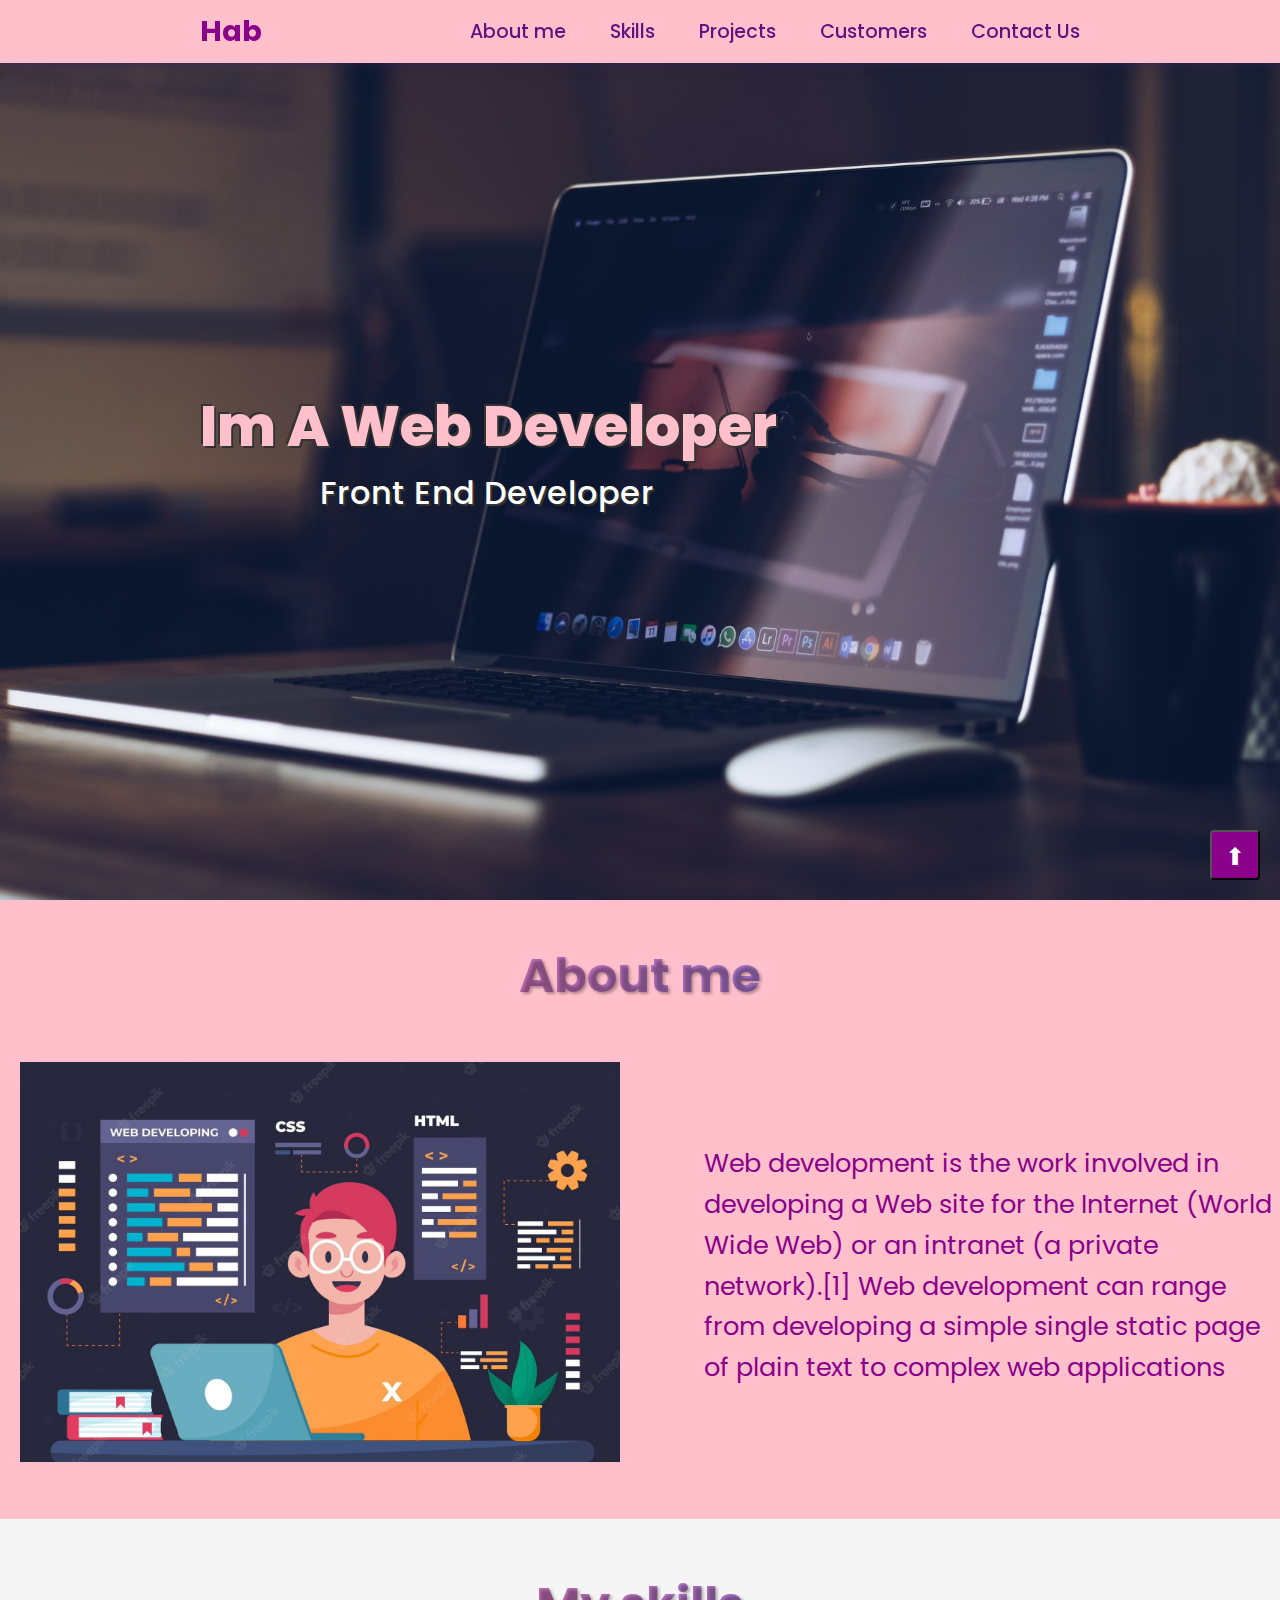
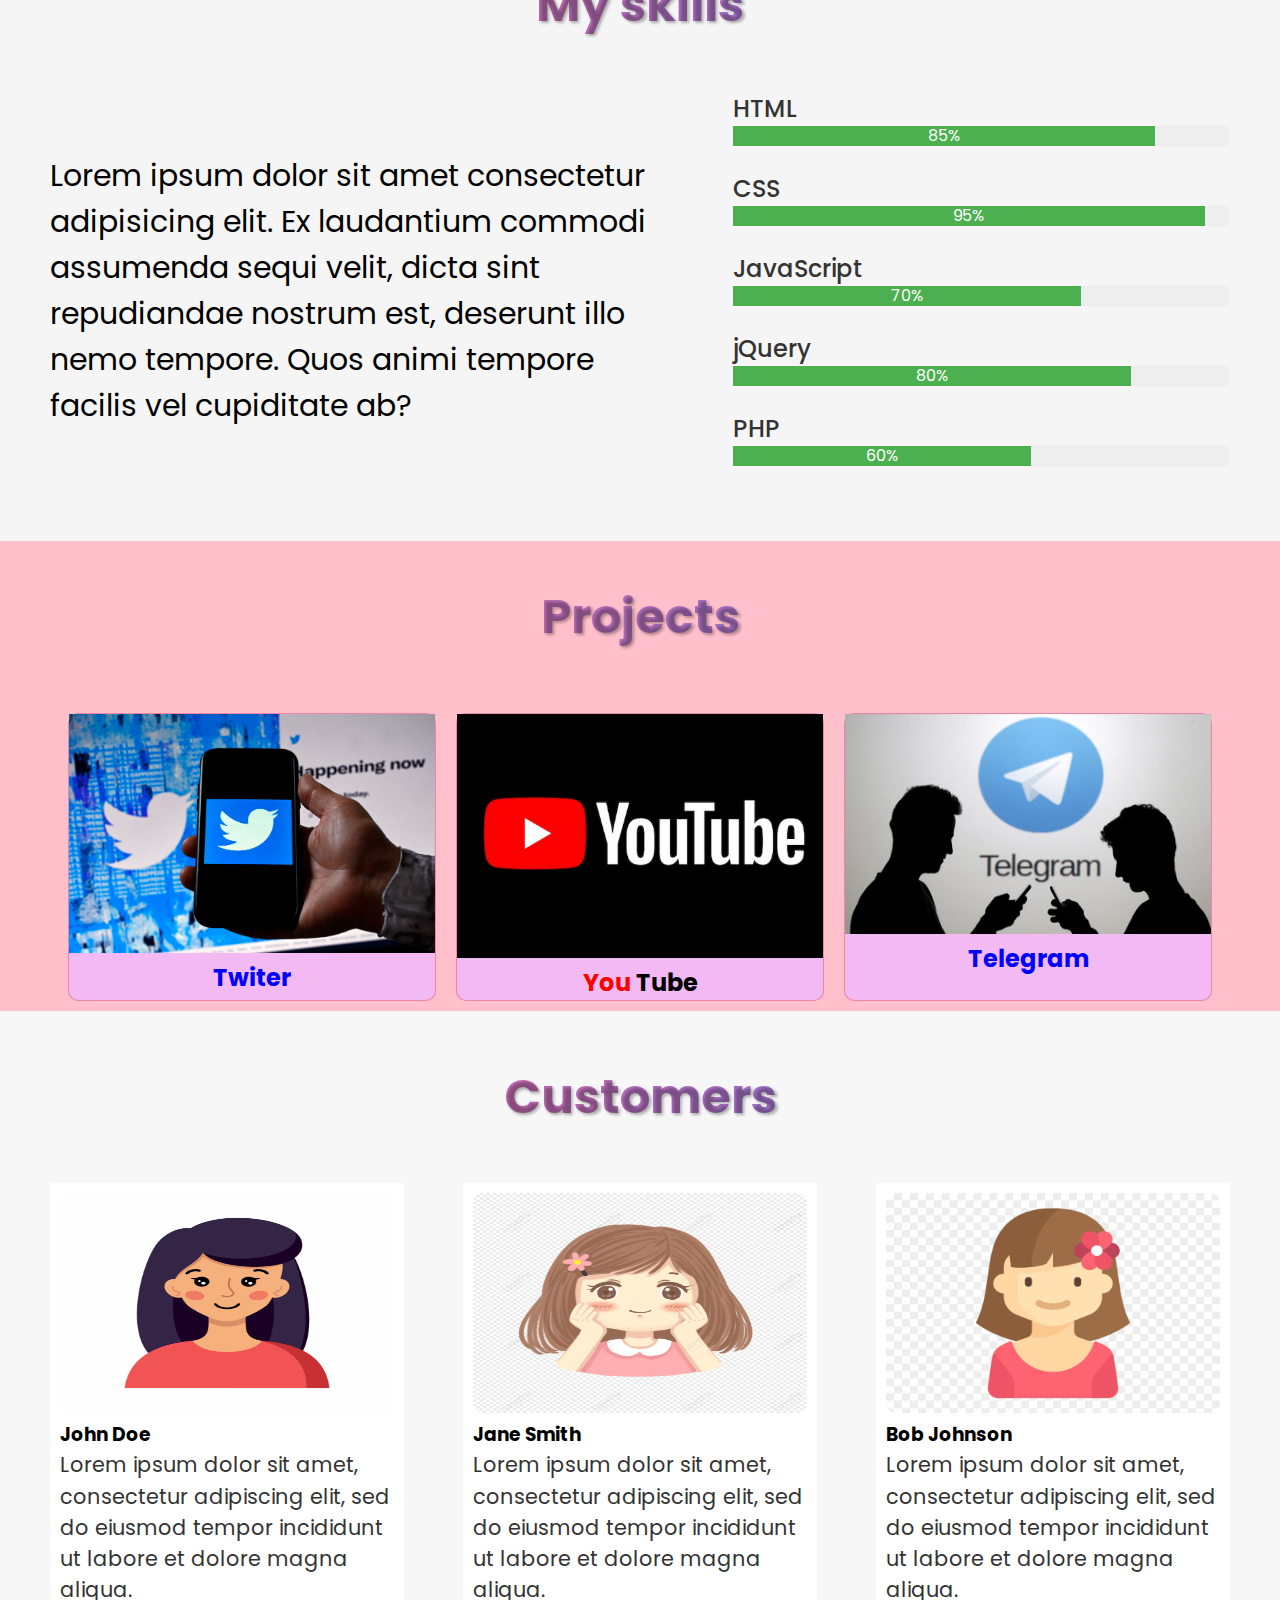
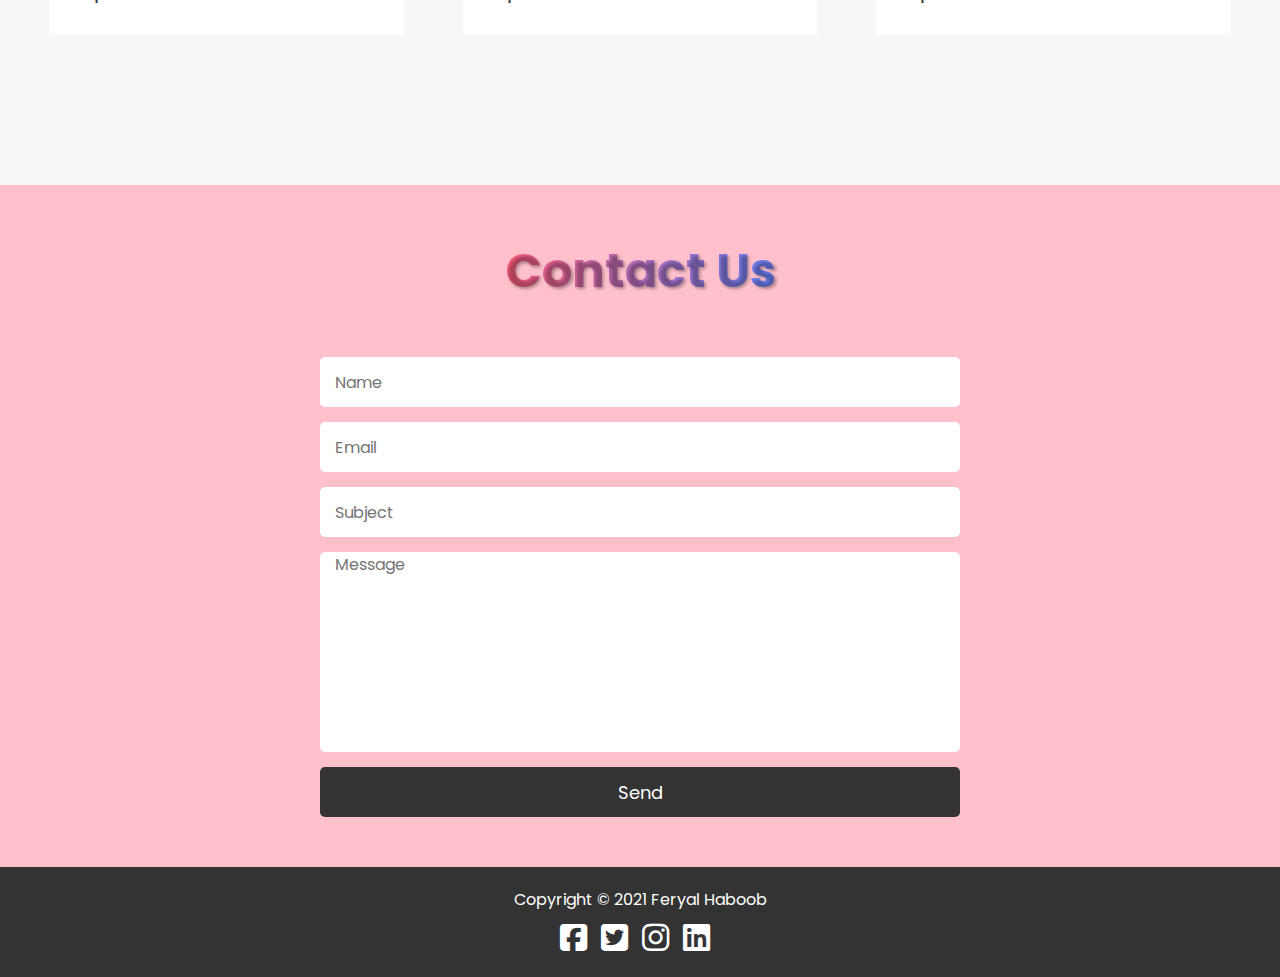
<file: index.html>
<!DOCTYPE html>
<html lang="en">

<head>
    <meta charset="UTF-8">
    <meta http-equiv="X-UA-Compatible" content="IE=edge">
    <meta name="viewport" content="width=device-width, initial-scale=1.0">
    <title>Feryal Haboob</title>
    <link rel="stylesheet" href="https://cdnjs.cloudflare.com/ajax/libs/font-awesome/6.2.1/css/all.min.css">
    <link
        href="https://fonts.googleapis.com/css2?family=Poppins:ital,wght@0,100;0,200;0,300;0,400;0,500;0,600;0,700;0,800;0,900;1,100;1,200;1,300;1,400;1,500;1,600;1,700;1,800;1,900&display=swap"
        rel="stylesheet">
    <link rel="stylesheet" href="./Css/style.css">
</head>

<body>
    <header>
        <a class="logo" href="#">Ha<span class="write-effect"></span></a>
        <nav>
            <a href="#About_me">About me</a>
            <a href="#Skills">Skills</a>
            <a href="#Projects">Projects</a>
            <a href="#Customers">Customers</a>
            <a href="#Contact Us">Contact Us</a>
        </nav>
    </header>

    <section class="main">
        <div>
            <h2>Im A Web Developer</h2>
            <h3>Front End Developer</h3>
        </div>
    </section>

    <section class="About_me" id="About_me">
        
        
        <h2 class="heading"> About me</h2>

        <div class="all">
            <div class="image-one">
                <img src="./img/webdav.jpeg" alt="" width="600px" height="400px">
                <!-- تعديل المسار  -->
            </div>
            <div class="hp">
                <!-- <div class="add"> <h2 >About Us</h2></div> -->
                <p>Web development is the work involved in developing a Web site for the Internet (World Wide Web) or an
                    intranet (a private network).[1] Web development can range from developing a simple single static
                    page of plain text to complex web applications</p>
            </div>
        </div>
    </section>
    <section class="My_skills" id="Skills">
        
        <h2 class="heading">My skills</h2>
        <div class="container">
            <div class="leftSide">
                <p>
                    Lorem ipsum dolor sit amet consectetur adipisicing elit. Ex laudantium commodi assumenda sequi velit, dicta sint repudiandae nostrum est, deserunt illo nemo tempore. Quos animi tempore facilis vel cupiditate ab?
                </p>
            </div>
           <div class="rightSide">
            <div class="skills">
                <h3>HTML</h3>
                <div class="progress">
                    <div class="progress-bar" style="width: 85%">85%</div>
                </div>
            </div>
            <div class="skills">
                <h3>CSS</h3>
                <div class="progress">
                    <div class="progress-bar" style="width: 95%">95%</div>
                </div>
            </div>
            <div class="skills">
                <h3>JavaScript</h3>
                <div class="progress">
                    <div class="progress-bar" style="width: 70%">70%</div>
                </div>
            </div>
            <div class="skills">
                <h3>jQuery</h3>
                <div class="progress">
                    <div class="progress-bar" style="width: 80%">80%</div>
                </div>
            </div>
            <div class="skills">
                <h3>PHP</h3>
                <div class="progress">
                    <div class="progress-bar" style="width: 60%">60%</div>
                </div>
            </div>
           </div>
        </div>
    </section>

    <section class="Project" id="Projects">
        
        <h1 class="heading"> Projects</h1>
        <div class="cont">
            <div class="box">
                <div class="image">
                    <img src="img/i2.jpg" alt="">
                </div>
                <a href="#" target="_blank">
                    <h2 style="color:blue">Twiter</h2>
                </a>
            </div>
            <!-- ********************************************************** -->
            <div class="box">
                <div class="image">
                    <img src="img/you.png" alt="">
                </div>
                <a href="#" target="_blank">
                    <h2 style="color:red">You <span style="color: black;">Tube</span></h2>
                </a>
            </div>
            <!-- ************************************************************* -->
            <div class="box">
                <div class="image">
                    <img src="img/tel.jpeg" alt="">
                </div>
                <a href="#" target="_blank">
                    <h2 style="color:blue">Telegram</h2>
                </a>
            </div>
        </div>
    </section>

    <section class="Customers" id="Customers">
        
        <h2 class="heading">Customers</h2>
        <div class="all">
            <div class="customer">
                <img src="./img/feryal.png" alt="">
                <h3>John Doe</h3>
                <p>Lorem ipsum dolor sit amet, consectetur adipiscing elit, sed do eiusmod tempor incididunt ut labore
                    et dolore magna aliqua.</p>
            </div>
            <div class="customer">
                <img src="./img/soso.png" alt="">
                <h3>Jane Smith</h3>
                <p>Lorem ipsum dolor sit amet, consectetur adipiscing elit, sed do eiusmod tempor incididunt ut labore
                    et dolore magna aliqua.</p>
            </div>
            <div class="customer">
                <img src="./img/farah.png" alt="">
                <h3>Bob Johnson</h3>
                <p>Lorem ipsum dolor sit amet, consectetur adipiscing elit, sed do eiusmod tempor incididunt ut labore
                    et dolore magna aliqua.</p>
            </div>
        </div>
    </section>

    <section class="Contact_Us" id="Contact Us">
        
        <h2 class="heading">Contact Us</h2>
        <form action="">
            <input type="text" placeholder="Name">
            <input type="email" placeholder="Email">
            <input type="text" placeholder="Subject">
            <textarea name="" id="" cols="30" rows="10" placeholder="Message"></textarea>
            <button type="submit">Send</button>
        </form>
    </section>

    <footer>
        <div>
            <p>Copyright &copy; 2021 Feryal Haboob</p>
            <div>
                <a href="#"><i class="fab fa-facebook-square"></i></a>
                <a href="#"><i class="fab fa-twitter-square"></i></a>
                <a href="#"><i class="fab fa-instagram"></i></a>
                <a href="#"><i class="fab fa-linkedin"></i></a>
            </div>
        </div>
    </footer>
    <button class="totop-btn">⬆</button>
    <script src="./index.js"></script>
</body>

</html>
</file>
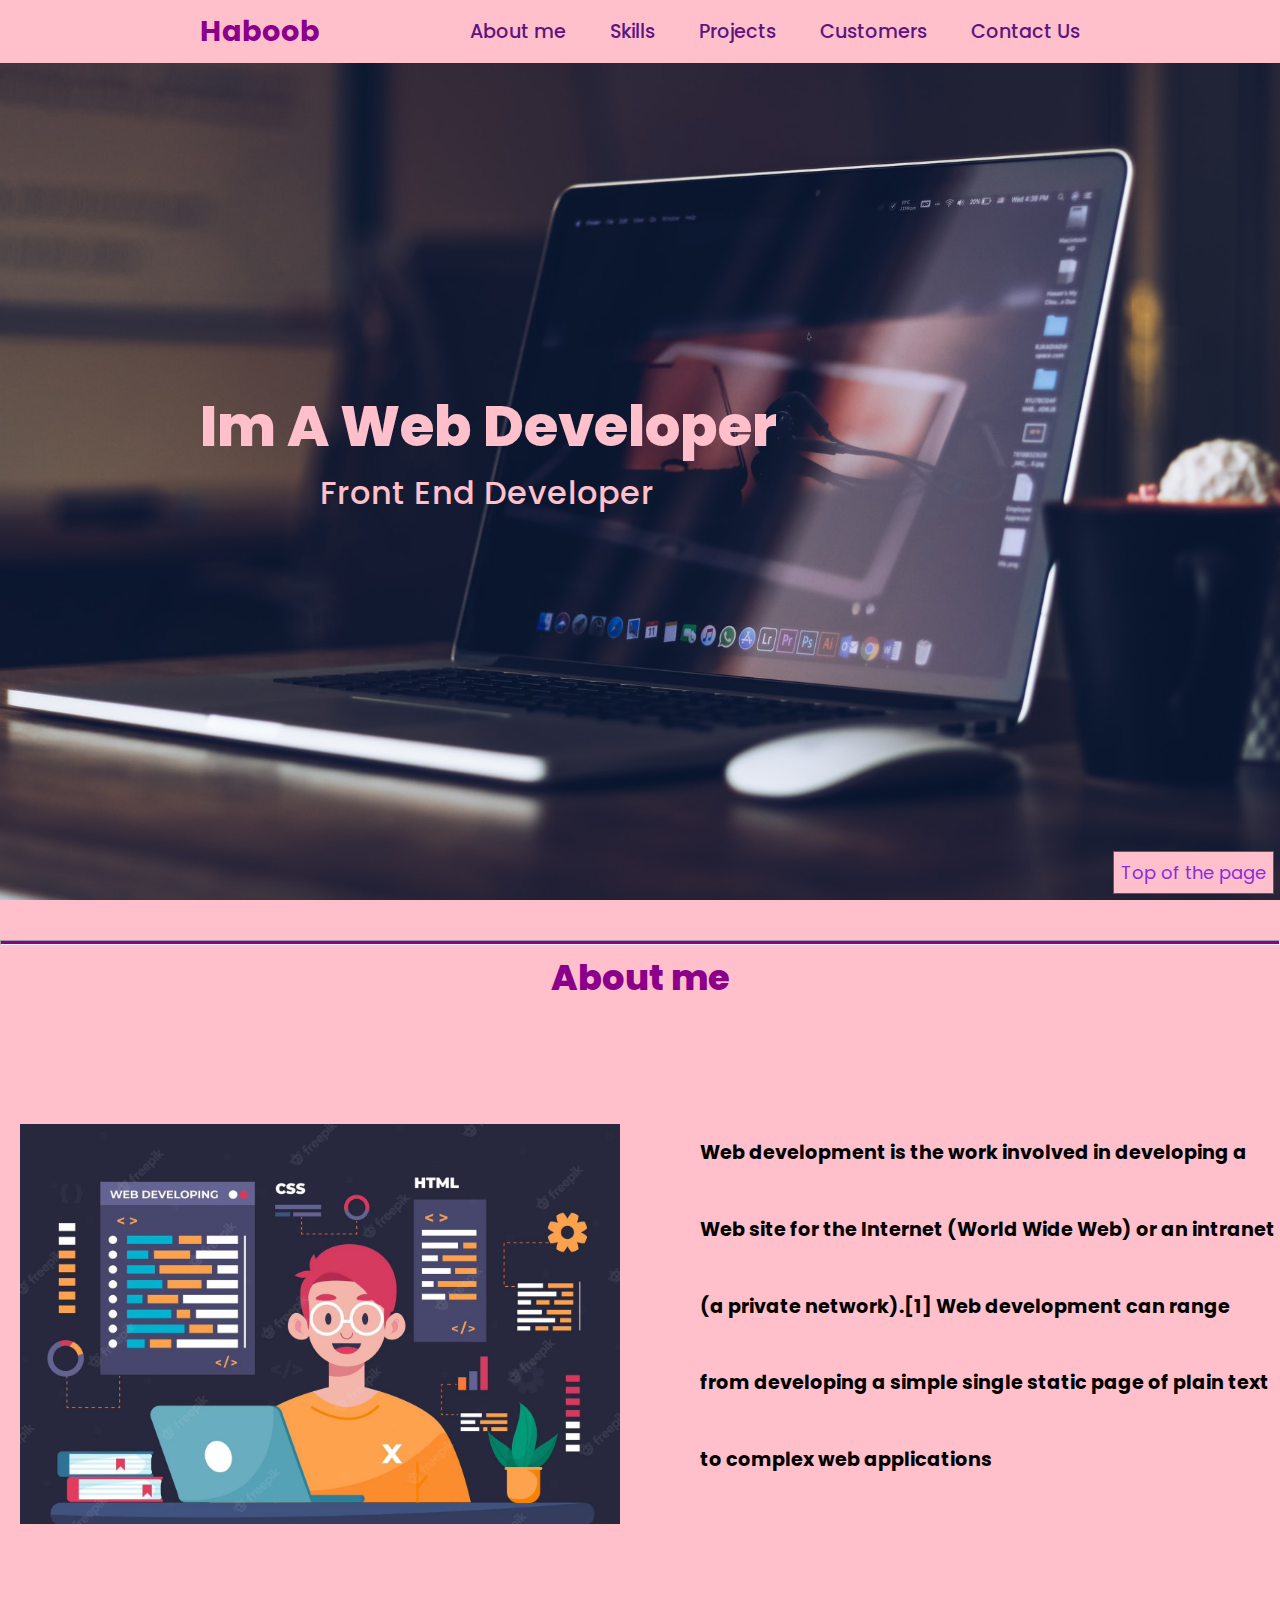
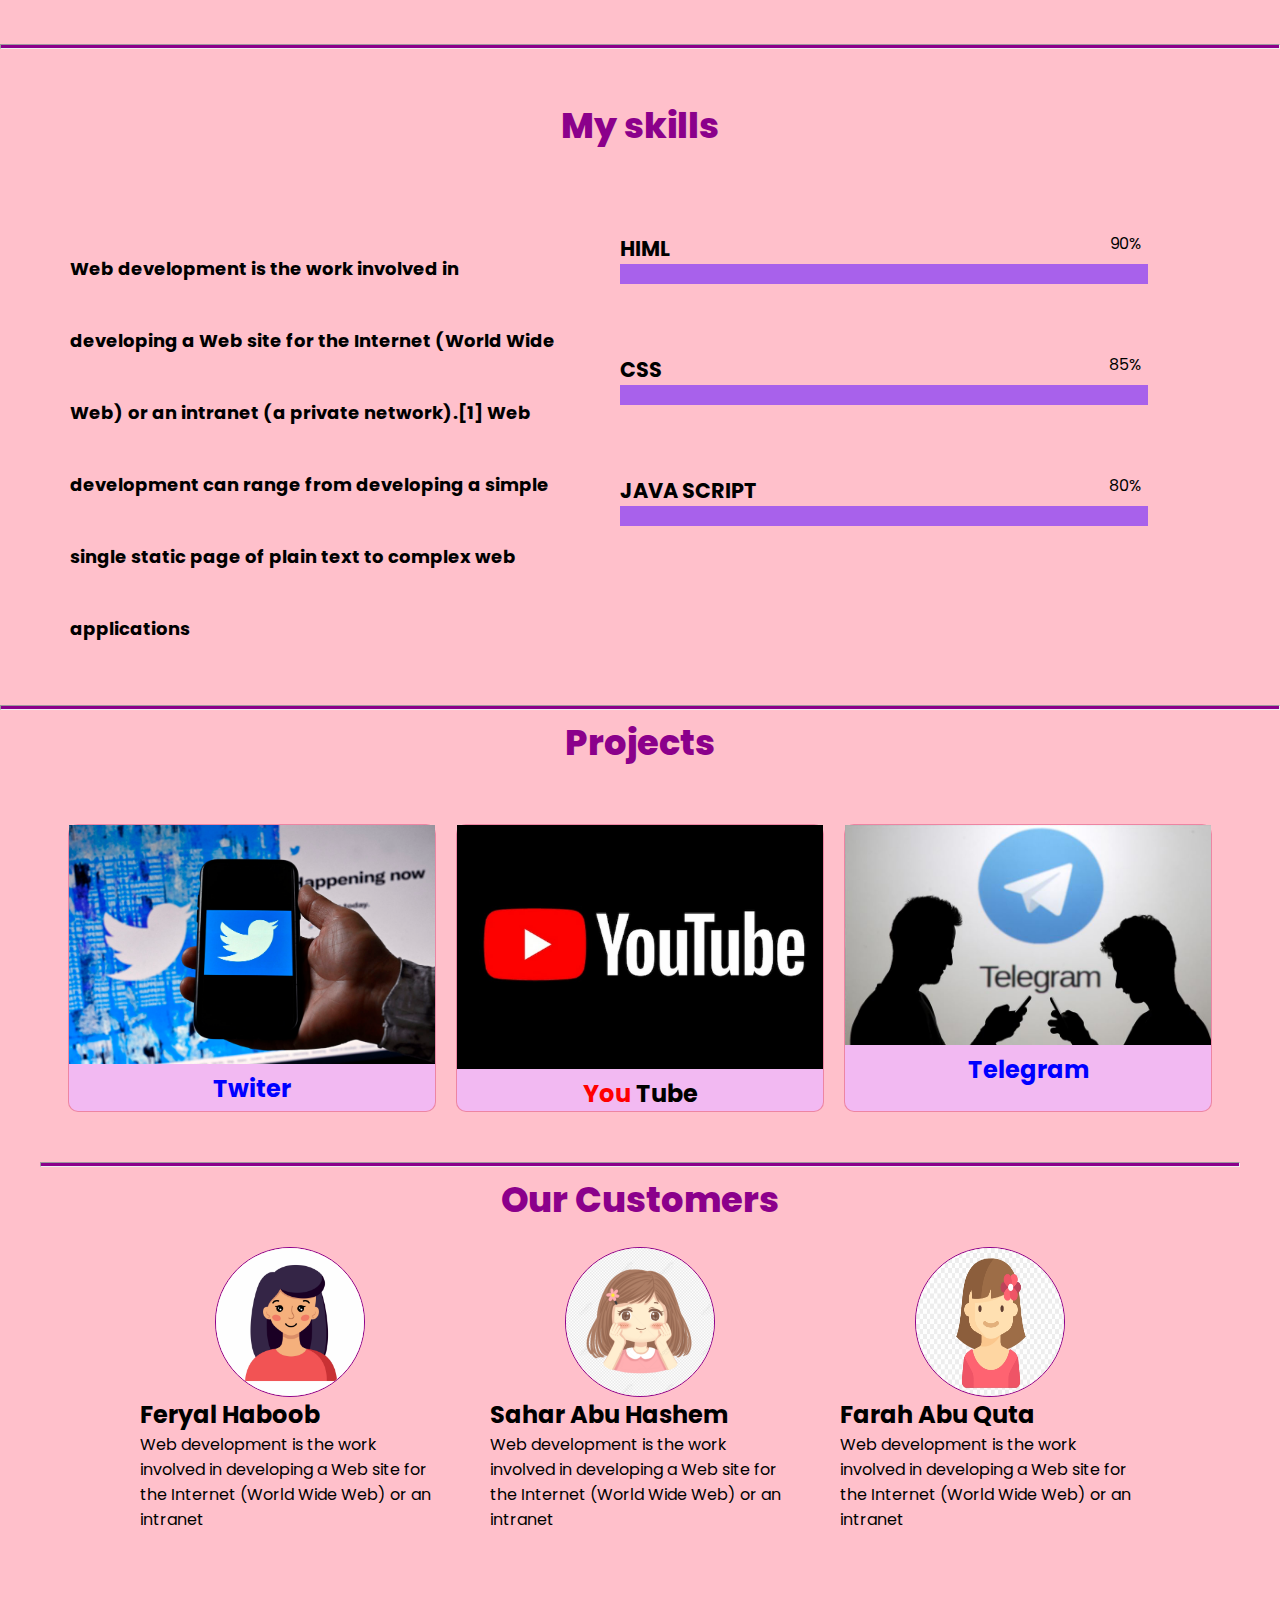
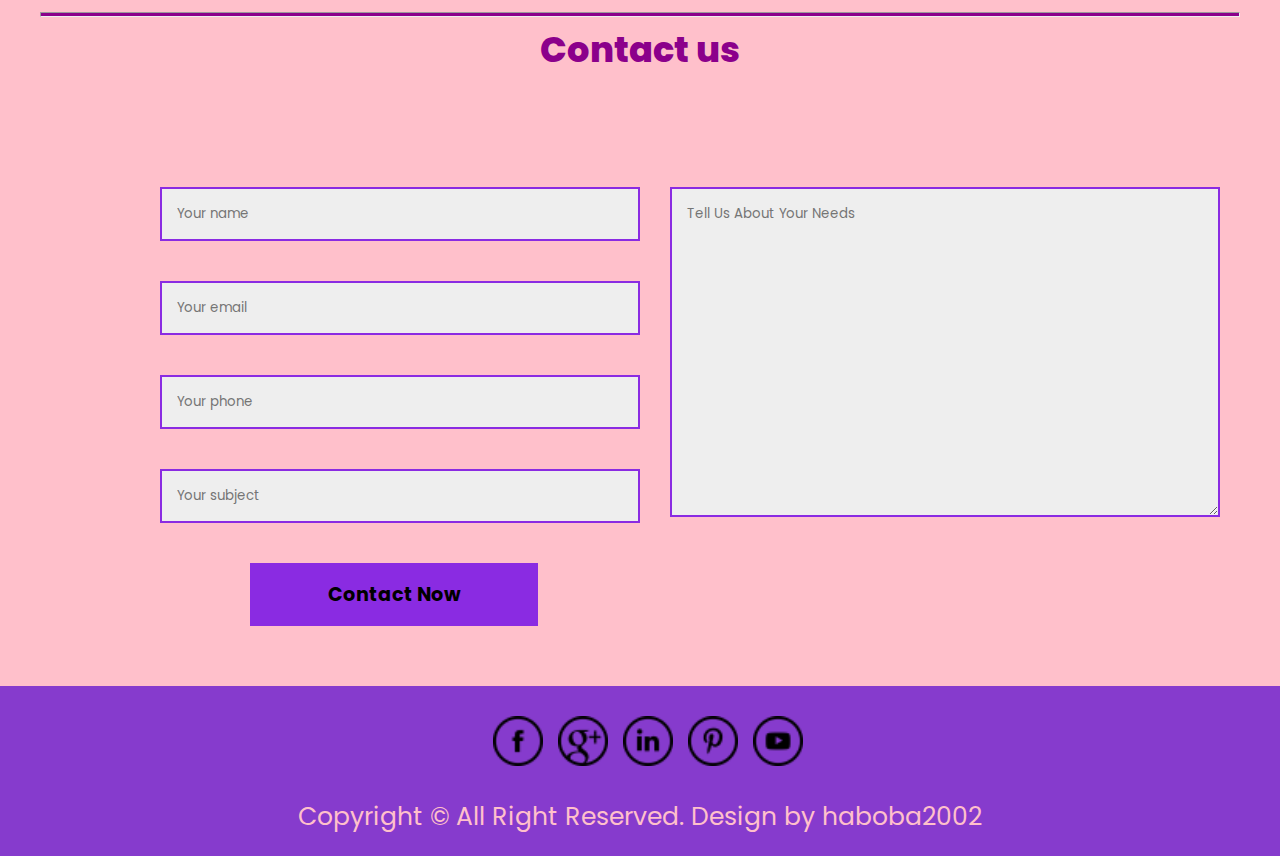
<file: code.html>
<!DOCTYPE html>
<html lang="en">

<head>
    <meta charset="UTF-8">
    <meta http-equiv="X-UA-Compatible" content="IE=edge">
    <meta name="viewport" content="width=device-width, initial-scale=1.0">
    <title>Feryal Haboob</title>
    <!-- لاستخدام ايقونات في الموقع نقوم باستدعاء هذه المكتبة -->
    <link rel="stylesheet" href="https://cdnjs.cloudflare.com/ajax/libs/font-awesome/6.2.1/css/all.min.css">

    <link rel="stylesheet" href="./Css/code.css">
    <!-- تعديل المسار -->
</head>

<body>
    <!-- ***************************************** -->
    <header>
        <a class="logo" href="#">Haboob</a>
        <!-- اذا ما بدي احط رابط بحط # -->
        <nav>
            <a href="#About_me">About me</a>
            <a href="#Skills">Skills</a>
            <a href="#Projects">Projects</a>
            <a href="#Customers">Customers</a>
            <a href="#Contact Us">Contact Us</a>
        </nav>
    </header>

    <!-- ******************************************************** -->
    <div class="main">
        <!-- ال main المفروض تحتوي كل عناصر الصفحة عدا ال هيدر والفوتر -->
        <!-- الكلام الكلام المفروض بنص الصفحة ولو في 
        text shadow بكون افضل لتمييز الكلام عن الخلفية
    غير هيك انا ما بفضل هيك لون خلفية لانو مش مريح للمستخدم فافضل حل يرجع ابيض من رايي  -->
        <div>
            <h2>Im A Web Developer</h2>
            <h3>Front End Developer</h3>
            <!--  -->
        </div>
    </div>
    <!-- ************************************************** -->

    <!-- لو تم استبدال ال 
div=>  section
بكون افضل
-->
    <div class="About_me" id="About_me">

        <hr>
        <h2 class="heading"> About me</h2>

        <div class="all">
            <div class="image-one">
                <img src="./img/webdav.jpeg" alt="" width="600px" height="400px">
                <!-- تعديل المسار  -->
            </div>
            <div class="hp">
                <!-- <div class="add"> <h2 >About Us</h2></div> -->
                <p>Web development is the work involved in developing a Web site for the Internet (World Wide Web) or an
                    intranet (a private network).[1] Web development can range from developing a simple single static
                    page of plain text to complex web applications</p>
            </div>
        </div>
    </div>
    <!-- ******************************************************* -->


    <div class="My_skills" id="Skills">
        <hr>
        <h2 class="heading">My skills</h2>

        <div class="container">
            <div class="texts">
                <div class="pc">
                    <p>Web development is the work involved in developing a Web site for the Internet (World Wide Web)
                        or an intranet (a private network).[1] Web development can range from developing a simple single
                        static page of plain text to complex web applications</p>
                    <!-- <div class="contact_Me"><a href="#">contact Me</a></div> -->
                </div>
            </div>

            <!-- *********************************-->

            <div class="skilis">

                <div class="progress">
                    <h4 style="font-size: 1.3em;">HIML</h4>
                    <div class="prog" data-progres="90%"> </div>
                </div>
                <!-- *************** -->
                <div class="progress">
                    <h4 style="font-size: 1.3em;">CSS</h4>
                    <div class="prog" data-progres="85%"></div>
                </div>
                <!-- ************** -->
                <div class="progress">
                    <h4 style="font-size: 1.3em;">JAVA SCRIPT</h4>
                    <div class="prog" data-progres="80%"></div>
                </div>
                <!-- ************* -->
            </div>
        </div>
    </div>


    <!-- ********************************************************************** -->
    <div class="Project" id="Projects">
        <hr>
        <h1 class="heading"> Projects</h1>

        <div class="cont">


            <div class="box">
                <div class="image">
                    <img src="img/i2.jpg" alt="">

                </div>
                <a href="http://" target="_blank">
                    <h2 style="color:blue">Twiter</h2>
                </a>


            </div>

            <!-- ********************************************************** -->

            <div class="box">
                <div class="image">

                    <img src="img/you.png" alt="">
                </div>
                <a href="http://" target="_blank">
                    <h2 style="color:red">You <span style="color: black;">Tube</span></h2>
                </a>


            </div>

            <!-- ************************************************************* -->




            <div class="box">
                <div class="image">
                    <img src="img/tel.jpeg" alt="">
                </div>

                <a href="http://" target="_blank">
                    <h2 style="color:blue">Telegram</h2>
                </a>


            </div>
        </div>
    </div>

    <!-- ************************************************************ -->


    <div class="customers" id="Customers">
        <hr>

        <h2 class="heading">Our Customers</h2>

        <div class="conten">

            <div class="bo">
                <div class="gg">
                    <img src="img/feryal.png" alt="" height="150px">
                </div>
                <h2>Feryal Haboob</h2>
                <p>Web development is the work involved in developing a Web site for the Internet (World Wide Web) or an
                    intranet </p>
            </div>
            <!-- ***************************************************** -->
            <div class="bo">
                <div class="gg">
                    <img src="img/soso.png" alt="" height="150px">
                </div>
                <h2>Sahar Abu Hashem</h2>
                <p>Web development is the work involved in developing a Web site for the Internet (World Wide Web) or an
                    intranet</p>
            </div>
            <!-- ************************************************* -->
            <div class="bo">
                <div class="gg">
                    <img src="img/farah.png" alt="" height="150px" width="150px">
                </div>
                <h2>Farah Abu Quta</h2>
                <p>Web development is the work involved in developing a Web site for the Internet (World Wide Web) or an
                    intranet</p>
            </div>
            <!-- ********************* -->
        </div>
    </div>

    <!-- ************************************************************ -->
    <div class="email" id="Contact Us">
        <hr>

        <h2 class="heading">Contact us </h2>
        <div class="Request">
            <div class="content">
                <div class="con">
                    <input type="text" name="" placeholder="Your name" class="input">
                    <input type="email" name="email" placeholder="Your email" class="input">
                    <input type="text" name="mobile" placeholder="Your phone" class="input">
                    <input type="text" name="mobile" placeholder="Your subject" class="input">
                    <input type="submit" value="Contact Now" class="btn">
                </div>
                <textarea name="message" placeholder="Tell Us About Your Needs" class="input"></textarea>
            </div>
        </div>
    </div>
    </div>
    <!-- ********************************************************* -->
    <div class="footer">

        <div class="foto">
            <a href=""> <img src="img/Facebook.png" alt="" height="50px"></a>
            <a href=""> <img src="img/Google_.png" alt="" height="50px"></a>
            <a href=""> <img src="img/LinkedIn.png" alt="" height="50px"> </a>
            <a href=""> <img src="img/Pinterest.png" alt="" height="50px"></a>
            <a href=""> <img src="img/YouTube.png" alt="" height="50px"></a>
        </div>
        <div class="foot">Copyright &copy; All Right Reserved. Design by haboba2002</div>
    </div>

    <!-- end footer  -->
    <div class="top"><a href="#">Top of the page</a></div>












</body>

</html>
</file>
<file: Css/style.css>
* {
    font-family: 'Poppins', sans-serif;
    margin: 0;
    padding: 0;
    box-sizing: border-box;
    scroll-behavior: smooth;
  }
  
  body {
    background-color: pink;
  }
  .heading {
    display: flex;
    justify-content: center;
    align-items: center;
    text-align: center;
    margin-bottom: 50px;
    color: #fff;
    font-size: 3em;
    font-weight: 700;
    text-shadow: 2px 2px 3px rgba(0,0,0,0.3);
    background: linear-gradient(to right, #fc5c7d, #6a82fb);
    -webkit-background-clip: text;
    -webkit-text-fill-color: transparent;
  }
  header {
    background-color: pink;
    box-shadow: 0px -1px 10px #325;
    width: 100%;
    position: fixed;
    z-index: 9999;
    display: flex;
    justify-content: space-between;
    align-items: center;
    padding: 10px 200px;
  }
  
  .logo {
    text-decoration: none;
    color: darkmagenta;
    font-weight: 700;
    font-size: 1.8em;
  }
  
  nav a {
    color: rgb(93, 20, 129);
    text-decoration: none;
    font-size: 1.2em;
    font-weight: 500;
    padding-left: 40px;
  }
  
  nav a:hover {
    color: blueviolet;
  }
  
  .main {
    height: 650px;
    padding: 100px 200px;
    width: 100%;
    min-height: 100vh;
    display: flex;
    align-items: center;
    background: url(../img/web88.jpg) no-repeat;
    background-size: cover;
    background-position: center;
  }
  
  .main h2 {
    color: pink;
    font-size: 3.5em;
    font-weight: 800;
    text-align: center;
    text-shadow: 2px 2px #333,-2px -2px #333;;
    top: 50%;
    left: 50%;
  }
  
  .main h3 {
    color: rgb(255, 255, 255);
    font-size: 2em;
    padding-left: 120px;
    font-weight: 500;
    letter-spacing: 1px;
    text-shadow: 2px 2px #333;
  }
  
  .About_me {
    padding-top: 40px;
    background-color: pink;
  }
  
  .all {
    display: flex;
    justify-content: space-between;
    align-items: center;
    margin-bottom: 50px;
  }
  
  .image-one {
    width: 50%;
    text-align: center;
  }
  
  .image-one img {
    width: 600px;
    height: 400px;
  }
  
  .hp {
    width: 45%;
    color: darkmagenta;
    font-size: 1.6em;
    line-height: 1.6;
  }
  
 
  /* the skils section start  */
  .My_skills {
    background-color: #f5f5f5;
    padding: 50px;
  }
  
  .container {
    display: flex;
    justify-content: space-between;
    gap: 50px;
    align-items: center;
  }
  .leftSide{
    width: 700px;
    display: flex;
    justify-content: center;
    align-items: center;
  }
  .leftSide p{
    font-size: 30px;
  }
  .rightSide{
    width: 550px;

  }
  .skills {
    width: 100%;
    text-align: center;
    margin-bottom: 25px;
    
  }
  
  .skills h3 {
    font-size: 1.5em;
    font-weight: 500;
    text-align: start;
    color: #333;
  }
  
  .progress {
    width: 100%;
    height: 20px;
    background-color: #eee;
    border-radius: 5px;
  }
  
  .progress-bar {
    height: 100%;
    background-color: #4caf50;
    color: #fff;
    text-align: center;
    line-height: 20px;
  }
  
  /* the skils section end  */
  /* .My_Projects  */
/* project */
.Project{
    padding-top: 40px;
 }

.cont{
 display: flex;
  justify-content:center;
  flex-direction: row;
  flex-wrap: wrap; 
  margin-top: 30px;
}

.Project .box{
 /* padding: 2px;  */
background-color: rgb(242, 185, 242);
border: 1px solid  rgba(232, 72, 72, 0.466);
/* box-shadow: inset 0px 5px 5px 0px rgb(0 0 0 / 13%); */
min-height: 14em;
width: 23em;
 border-radius: 10px; 
margin: 10px;
transition:0.3s ease ;

}
.box:hover{
transform: scale(1.1);
}

/*  */
.Project .cont .box .image img{
  /* height:4em; */
  width: 100%;
}
.Project .cont .box  a{
 text-decoration: none;
}
  .box {
text-align: center;
  }


  .Customers {
    background-color: #f7f7f7;
    padding: 50px ;

  }
 
  .customer {
    width: 30%;
    margin-bottom: 50px;
    background-color: #fff;
    padding: 10px;
  }
  
  .customer img {
    width: 100%;
    height: 220px;
    border-radius: 10px;
  }
  
  .customer h5 {
    font-size: 1.6em;
    color: darkmagenta;
    font-weight: 700;
    margin-bottom: 20px;
  }
  
  .customer p {
    color: #333;
    font-size: 1.3em;
    line-height: 1.5;
    margin-bottom: 20px;
  }
  
  .Contact_Us {
    display: flex;
    justify-content: center;
    align-items: center;
    flex-direction: column;
    padding: 50px 0;
  }
  
  .Contact_Us form {
    display: flex;
    flex-direction: column;
    width: 50%;
    margin: 0 auto;
  }
  
  .Contact_Us input,
  .Contact_Us textarea {
    width: 100%;
    height: 50px;
    margin-bottom: 15px;
    border: none;
    border-radius: 5px;
    padding: 0 15px;
    font-size: 16px;
    outline: none;
  }
  
  .Contact_Us textarea {
    height: 200px;
    resize: none;
  }
  
  .Contact_Us button {
    width: 100%;
    height: 50px;
    border: none;
    border-radius: 5px;
    background-color: #333;
    color: #fff;
    font-size: 18px;
    cursor: pointer;
    transition: all 0.3s ease;
    outline: none;
  }
  
  .Contact_Us button:hover {
    background-color: #555;
  }
  footer {
    background-color: #333;
    color: #fff;
    padding: 20px;
    text-align: center;
  }
  
  footer p {
    margin-bottom: 10px;
  }
  
  footer a {
    color: #fff;
    text-decoration: none;
    font-size: 1.3em;
    margin-right: 10px;
  }
  
  footer i {
    font-size: 1.5em;
  }
  
  .totop-btn {
    position: fixed;
    bottom: 20px;
    right: 20px;
    width: 50px;
    height: 50px;
    background-color: darkmagenta;
    border-radius: 4px;
    text-align: center;
    line-height: 50px;
    color: #fff;
    font-size: 1.5em;
    cursor: pointer;
    z-index: 99999;
  }
</file>
<file: Css/code.css>
@import url('https://fonts.googleapis.com/css2?family=Poppins:ital,wght@0,100;0,200;0,300;0,400;0,500;0,600;0,700;0,800;0,900;1,100;1,200;1,300;1,400;1,500;1,600;1,700;1,800;1,900&display=swap');
/* لتطبيق ستايل معين ع كل العناصر ف الصفحة */


body{
 background-color:  pink;
}


*{
font-family: 'Poppins', sans-serif;
margin: 0;
padding: 0;
box-sizing: border-box;
/* بكون سكرول مرن اكتر */
scroll-behavior: smooth;
}




/* ****************************************** */
header{
  background-color:pink;
  /* بدي العرض كله يكون متاح */
  width: 100%;
  position: fixed;
  /*  بنعطيها رقم عالي مشان هيدر يضل موجود وم حد يغطي عليه لما نعمل سكرول */
  z-index: 9999;
  display: flex;
  /* بجعل مسافات بين العناصر */
  justify-content: space-between;
  align-items: center;
  padding: 10px 200px;
}
.logo{
  text-decoration: none;
  color: darkmagenta;
  font-weight: 700;
  font-size: 1.8em;
}
nav a{ 
  color:rgb(93, 20, 129);
  text-decoration: none;
  font-size: 1.2em;
  font-weight: 500;
  padding-left: 40px;
  }
  nav a:hover{
    color: blueviolet;
  }
/* ********************************************** */
.main{
  height: 650px;
  padding: 100px 200px;
  width: 100%;
  /*  أقل حاجة تكون هيك القيمة */
  min-height: 100vh;
  display: flex;
  align-items: center;
   background: url(../img/web88.jpg) no-repeat; 
/* الصورة تظهر بحجمها كله  */
background-size: cover;   
/* الصورة تظهر ف المنتصف */
background-position: center;
}

.main h2{
  color: pink;
  font-size: 3.5em;
    font-weight: 800;
    text-align: center;
    top: 50%;
    left: 50%;
}
.main h3{
  color: pink;
  font-size: 2em;
  padding-left: 120px;
  font-weight: 500;
  /* المسافات بين الحروف بين الكلمات وبين الجمل */
  letter-spacing: 1px;
}

/* ******************************** **************/
      /* About Us */
      .About_me{
        padding-top: 40px;
     
        background-color:pink;
      } 
      .heading{
        /* عملناها فليكس لانها بلوك ايملنت وبدنا اياها تيحي ف نص */
        display: flex;
        justify-content: center;
        font-size: 2.2em;
        font-weight: 800;
        margin: 6px;
        padding-bottom: 15px;
        color: darkmagenta;
    }
      .About_me .all{
        display: flex;
         justify-content:center;
       align-items: center;
    }
      
    .About_me .all .hp{
      margin-left: 80px;
      margin-bottom: 130px;
     
    }
    .About_me .all .hp p{
      
       line-height: 4;
       font-weight: bolder;
      font-size: larger;
      padding-top: 90px;
      word-spacing: 2;
     }
     .image-one{
      margin-left: 20px;
    }
      /* .about_us .all .image-one img{
        max-width: 600px;
      } */
    /**************************************************  */
   hr{
      height: 5px;
      background-color: darkmagenta;
     }
     /* ******************************************** */
     .My_skills{
      padding-top: 15px ; 
     }
          
          .My_skills h2{
           margin-top: 50px;
          }
        
          .container{
            display: flex;
            justify-content:center;
            flex-direction: row;
            flex-wrap: wrap; 
            }

            .texts{
              margin-left: 70px;
              width: 500px;
              margin-right: 50px;
            
             }
             .My_skills .container .texts .pc p{
              line-height: 4;
              /* text-align: center; */
              margin-top: 60px;
              font-weight: bolder;
              font-size: large;
            }
            .My_skills  .skilis{
              flex: 1;
             }
             .skilis .progress{
              padding: 10px 0;
              /* margin: 10px 0; */
              margin-top: 50px;
              background-color:pink;
            }
            .My_Skills  .skilis .progress h4{
              padding: 25px 0 ;
              
            }
            .prog{
              width: 80%;
              height: 20px;
              background-color:rgb(168, 97, 235);
              position: relative;
            }
            .skilis .progress .prog::before{
              content: attr(data-progres);
              position: absolute;
               color: var(--main-color); 
                right: 0px; 
               top: -35px;
               padding: 2px 7px;
               border: 2px solid var(--main-color);
               border-radius: 5px;
               z-index: 1;
            }
    



   

/* ***************************************** */
/* project */
.Project{
     padding-top: 40px;
  }

.cont{
  display: flex;
   justify-content:center;
   flex-direction: row;
   flex-wrap: wrap; 
   margin-top: 30px;
}

.box{
  /* padding: 2px;  */
 background-color: rgb(242, 185, 242);
 border: 1px solid  rgba(232, 72, 72, 0.466);
 /* box-shadow: inset 0px 5px 5px 0px rgb(0 0 0 / 13%); */
 min-height: 14em;
width: 23em;
  border-radius: 10px; 
margin: 10px;
 transition:0.7s ease ;

}
.box:hover{
 transform: scale(1.1);
}

 /*  */
 .Project .cont .box .image img{
   /* height:4em; */
   width: 100%;
}
.Project .cont .box  a{
  text-decoration: none;
}
   .box {
text-align: center;
   }
 

/* ****************************************************** */


.customers {
  /* background-color:pink; */
  padding: 40px;
}

.customers .conten{
  display: flex;
  justify-content: center;
  align-items: center;
gap: 50px;
}
.customers .conten .bo{
  width: 300px;
}
.customers .conten .bo .gg{
  margin: 0 auto;
  width: 150px;
  height: 150PX;
  border: 1px solid darkmagenta;
  border-radius: 50%;
  overflow: hidden;
}
/* ********************************** */
.email{
  background-color:pink;
     padding: 40px;
  }
  .Request {
   display: flex;
   flex-direction: column;
   justify-content: center;
   padding: 20px;
 }
 .email .Request  .content{
  display: flex;
 align-items: center;
  gap: 30px;
 }
  .content .con{
  max-width: 50%;
  padding-left: 100px;
  padding-top: 70px;
 }
 .email .Request .input{
  width: 100%;
  border:2px solid blueviolet;
  background-color: #eeeeee;
  padding: 15px ; 
  margin-bottom: 40px ;

}
.email .Request  textarea{
  height: 330px;
  flex: 1;
  padding-right: 200px;
  background-color:#eeeeee ;
}
.email .Request .btn{
  width:60%;
  border:2px solid blueviolet;
  background-color: blueviolet;
  color: black;
  text-align: center;
  font-weight: bolder;
  font-size: 1.2em;
  padding: 15px; 
  margin-left: 90px;
 }

 


.btn:hover{
  letter-spacing: .2rem;
}


.Contact_Us hr{
  height: 5px;
  background-color: darkmagenta;
}

.btn{
  width: 200px;
}
.input{
  width: 300px;
}


.footer{
  padding: 10px;
  background-color: rgb(134, 59, 205);
 
  color: pink;
 }
 
  .footer .foot{
    text-align: center;
margin-bottom: 10px;
margin-top: 5px;
    font-size: 25px;
  } 

  .footer .foto{
    display:flex;
    justify-content: center;
    padding: 20px 0;

  }
  .footer .foto a{
    margin-left: 15px;
  }
  .footer .foto a:hover{
    scale: 1.3;
  }
 /* end footer   */
 .top{
   background-color: pink;
   /* color: blueviolet; */
   padding: 7px;
   position: fixed;
   bottom: 6px;
   right: 6px;
    z-index: 10;
    border: 1px solid  blueviolet ;
 } 
 .top a{
   text-decoration: none;
   color: blueviolet;
   font-size: large;
 }












.email{
  background-color:pink;
     padding: 40px;
  }
  .Request {
   display: flex;
   flex-direction: column;
   justify-content: center;
   padding: 20px;
 }
 .email .Request  .content{
  display: flex;
 align-items: center;
  gap: 30px;
 }
  .content .con{
  max-width: 50%;
  padding-left: 100px;
  padding-top: 70px;
 }
 .email .Request .input{
  width: 100%;
  border:2px solid blueviolet;
  background-color: #eeeeee;
  padding: 15px ; 
  margin-bottom: 40px ;

}
.email .Request  textarea{
  height: 330px;
  flex: 1;
  padding-right: 200px;
  background-color:#eeeeee ;
}
.email .Request .btn{
  width:60%;
  border:2px solid blueviolet;
  background-color: blueviolet;
  color: black;
  text-align: center;
  font-weight: bolder;
  font-size: 1.2em;
  padding: 15px; 
  margin-left: 90px;
 }



.Contact_Us hr{
  height: 5px;
  background-color: darkmagenta;
}

.btn{
  width: 200px;
}
.input{
  width: 300px;
}
</file>
